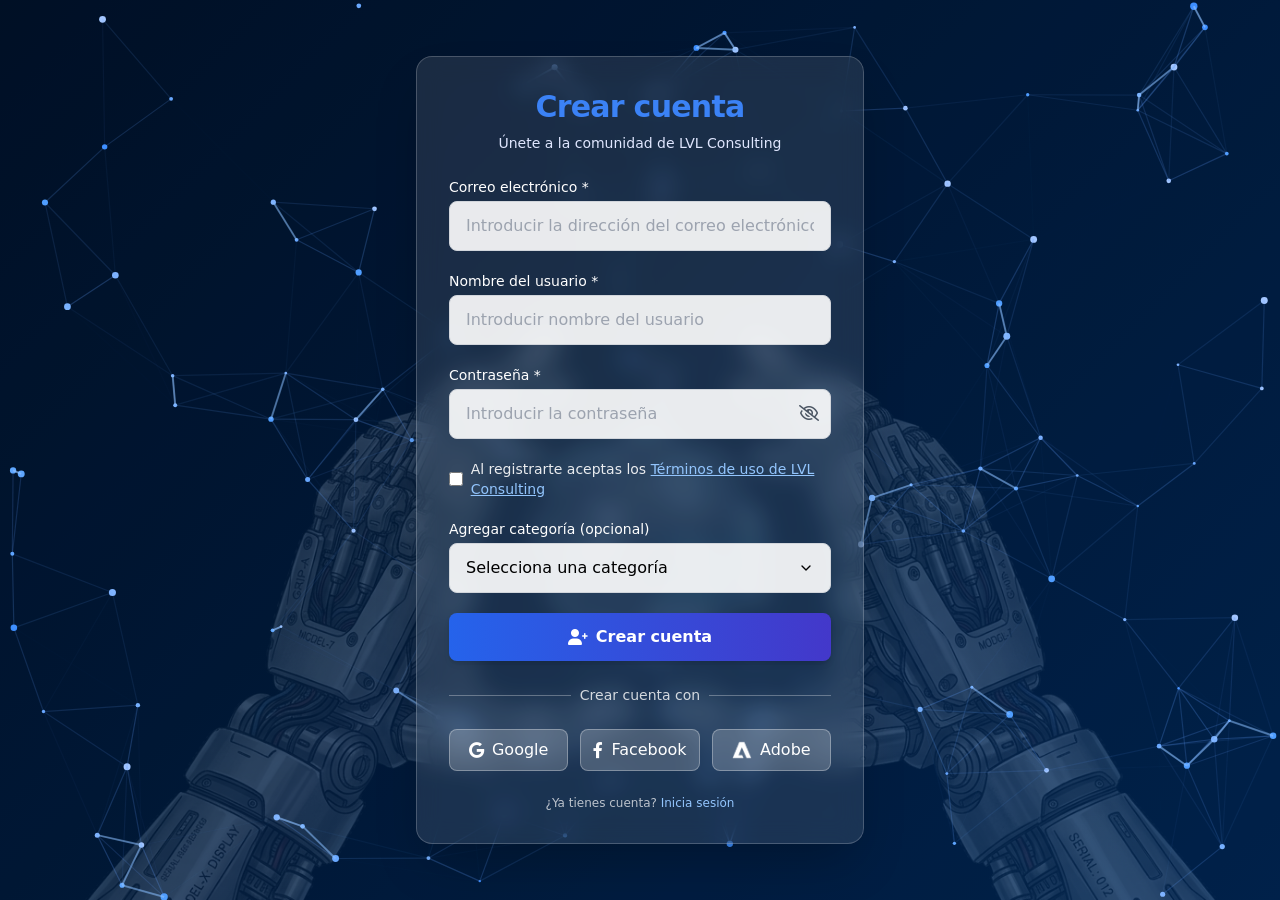
<file: index.html>
<!DOCTYPE html>
<html lang="es">

<head>
    <meta charset="UTF-8">
    <meta name="viewport" content="width=device-width, initial-scale=1.0, user-scalable=no">
    <title>LVL Consulting - Crear cuenta</title>
    <!-- LVL - style.css -->
    <link rel="stylesheet" href="assets/css/style.css">
    <!-- TailwindCSS -->
    <script src="assets/css/libs/tailwindcss.js"></script>
    <!-- Font Awesome 6 -->
    <link rel="stylesheet" href="https://cdnjs.cloudflare.com/ajax/libs/font-awesome/6.0.0-beta3/css/all.min.css">
</head>

<body class="font-sans antialiased">

    <div class="fixed inset-0 z-0">
        <img src="assets/img/fondologin.png" class="w-full h-full object-contain object-bottom bg-black opacity-20"
            alt="Fondo">
    </div>

    <div class="gradient-bg"></div>

    <canvas id="particles-canvas"></canvas>

    <div class="min-h-screen flex items-center justify-center p-5 form-container">
        <div class="form-card w-full max-w-md bg-white/10 backdrop-blur-md rounded-2xl shadow-2xl border border-white/20 p-8 transition-all duration-300">
            <div class="text-center mb-6">
                <h1 class="text-3xl font-bold text-blue-500 tracking-tight">Crear cuenta</h1>
                <p class="text-indigo-100 mt-2 text-sm">Únete a la comunidad de LVL Consulting</p>
            </div>

            <!-- Formulario -->
            <form id="registerForm" class="space-y-5">
                <!-- Correo electrónico -->
                <div>
                    <label class="block text-white text-sm font-medium mb-1" for="email">Correo electrónico *</label>
                    <input type="email" id="email" name="email" required
                        class="input-hover-effect w-full px-4 py-3 rounded-lg bg-white/90 border border-gray-300 focus:outline-none focus:ring-2 focus:ring-blue-400 transition"
                        placeholder="Introducir la dirección del correo electrónico">
                </div>

                <!-- Usuario -->
                <div>
                    <label class="block text-white text-sm font-medium mb-1" for="username">Nombre del usuario *</label>
                    <input type="text" id="username" name="username" required
                        class="input-hover-effect w-full px-4 py-3 rounded-lg bg-white/90 border border-gray-300 focus:outline-none focus:ring-2 focus:ring-blue-400 transition"
                        placeholder="Introducir nombre del usuario">
                </div>

                <!-- Contraseña -->
                <div>
                    <label class="block text-white text-sm font-medium mb-1" for="password">Contraseña *</label>
                    <div class="relative">
                        <input type="password" id="password" name="password" required
                            class="input-hover-effect w-full px-4 py-3 rounded-lg bg-white/90 border border-gray-300 focus:outline-none focus:ring-2 focus:ring-blue-400 transition pr-12"
                            placeholder="Introducir la contraseña">
                        <button type="button" id="togglePassword"
                            class="absolute right-3 top-1/2 transform -translate-y-1/2 text-gray-600 hover:text-blue-600 transition">
                            <i class="far fa-eye-slash"></i>
                        </button>
                    </div>
                </div>

                <!-- Términos y condiciones -->
                <div class="flex items-center gap-2">
                    <input type="checkbox" id="terms"
                        class="w-4 h-4 rounded border-gray-300 text-blue-600 focus:ring-blue-500">
                    <label for="terms" class="text-white/90 text-sm">Al registrarte aceptas los <a href="#"
                            class="text-blue-300 underline hover:text-white">Términos de uso de LVL
                            Consulting</a></label>
                </div>

                <!-- Selector de categoría -->
                <div>
                    <label class="block text-white text-sm font-medium mb-1" for="category">Agregar categoría
                        (opcional)</label>
                    <select id="category" name="category"
                        class="input-hover-effect w-full px-4 py-3 rounded-lg bg-white/90 border border-gray-300 focus:outline-none focus:ring-2 focus:ring-blue-400 transition cursor-pointer">
                        <option value="">Selecciona una categoría</option>
                        <option value="developer">Developer</option>
                        <option value="designer">Designer</option>
                        <option value="consultant">Consultant</option>
                        <option value="manager">Manager</option>
                    </select>
                </div>

                <!-- Botón Crear cuenta -->
                <button type="submit"
                    class="btn-primary w-full bg-gradient-to-r from-blue-600 to-indigo-700 text-white font-semibold py-3 rounded-lg shadow-md hover:from-blue-700 hover:to-indigo-800 transition-all duration-200 flex items-center justify-center gap-2">
                    <i class="fas fa-user-plus"></i> Crear cuenta
                </button>
            </form>

            <div class="relative my-6">
                <div class="grid grid-cols-3 items-center gap-2">
                    <div class="h-px bg-white/30"></div>
                    <div class="text-center text-sm text-white/80">Crear cuenta con</div>
                    <div class="h-px bg-white/30"></div>
                </div>
            </div>

            <div class="grid grid-cols-3 gap-3">
                <button id="googleBtn"
                    class="social-btn btn-google flex items-center justify-center gap-2 bg-white/20 border border-white/30 text-white font-medium py-2 rounded-lg hover:bg-white/30 transition">
                    <i class="fab fa-google"></i> Google
                </button>
                <button id="facebookBtn"
                    class="social-btn btn-facebook flex items-center justify-center gap-2 bg-white/20 border border-white/30 text-white font-medium py-2 rounded-lg hover:bg-white/30 transition">
                    <i class="fab fa-facebook-f"></i> Facebook
                </button>
                <button id="adobeBtn"
                    class="social-btn btn-adobe flex items-center justify-center gap-2 bg-white/20 border border-white/30 text-white font-medium py-2 rounded-lg hover:bg-white/30 transition">
                    <img src="assets/img/iadobe.png" alt="Adobe" class="w-5 h-5"> Adobe
                </button>
            </div>
            <p class="text-center text-white/70 text-xs mt-6">¿Ya tienes cuenta? <a href="#"
                    class="text-blue-300 hover:underline">Inicia sesión</a></p>
        </div>
    </div>


    <script src="assets/js/login.js"></script>
    <script src="assets/js/form-login.js"></script>

</body>

</html>
</file>
<file: assets/css/style.css>
* {
    padding: 0;
    margin: 0;
    box-sizing: border-box;
}

/* Login */

body {
    margin: 0;
    overflow-x: hidden;
}

.input-hover-effect {
    transition: all 0.25s ease-in-out;
}

.input-hover-effect:hover {
    transform: scale(1.02);
    box-shadow: 0 8px 20px rgba(0, 0, 0, 0.2);
    border-color: #3b82f6 !important;
}

.btn-primary {
    transition: all 0.25s ease-in-out;
}

.btn-primary:hover {
    transform: translateY(-2px);
    box-shadow: 0 10px 20px -5px rgba(0, 0, 0, 0.3);
    filter: brightness(1.05);
}

.social-btn {
    transition: all 0.25s ease-in-out;
}

.social-btn:hover {
    transform: translateY(-2px);
    box-shadow: 0 8px 18px rgba(0, 0, 0, 0.2);
}

.btn-google:hover {
    background-color: #db4437 !important;
    color: white !important;
    border-color: #db4437 !important;
}

.btn-facebook:hover {
    background-color: #1877f2 !important;
    color: white !important;
    border-color: #1877f2 !important;
}

.btn-adobe:hover {
    background-color: #ff0000 !important;
    color: white !important;
    border-color: #ff0000 !important;
}

#particles-canvas {
    position: fixed;
    top: 0;
    left: 0;
    width: 100%;
    height: 100%;
    pointer-events: none;
    z-index: 0;
}

.form-container {
    position: relative;
    z-index: 10;
}

.gradient-bg {
    background: linear-gradient(135deg, #00142F 0%, #002A5D 100%);
    position: fixed;
    top: 0;
    left: 0;
    width: 100%;
    height: 100%;
    z-index: -2;
}

select:focus {
    outline: none;
    ring: 2px solid #3b82f6;
}

select:focus-visible {
    outline: none;
}

/* Ocultar el ícono por defecto de algunos navegadores para select */
select {
    appearance: none;
    background-image: url("data:image/svg+xml;charset=UTF-8,%3csvg xmlns='http://www.w3.org/2000/svg' viewBox='0 0 24 24' fill='none' stroke='currentColor' stroke-width='2' stroke-linecap='round' stroke-linejoin='round'%3e%3cpolyline points='6 9 12 15 18 9'%3e%3c/polyline%3e%3c/svg%3e");
    background-repeat: no-repeat;
    background-position: right 1rem center;
    background-size: 1em;
}

@keyframes fadeInUp {
    from {
        opacity: 0;
        transform: translateY(20px);
    }

    to {
        opacity: 1;
        transform: translateY(0);
    }
}

.form-card {
    animation: fadeInUp 0.6s ease-out;
}

@media (max-height: 800px) {
    .form-card {
        padding: 1.5rem 1rem !important;
    }
}

@keyframes fade-in {
    from {
        opacity: 0;
        transform: translateY(20px);
    }
    to {
        opacity: 1;
        transform: translateY(0);
    }
}

.animate-fade-in {
    animation: fade-in 0.3s ease-out;
}
</file>
